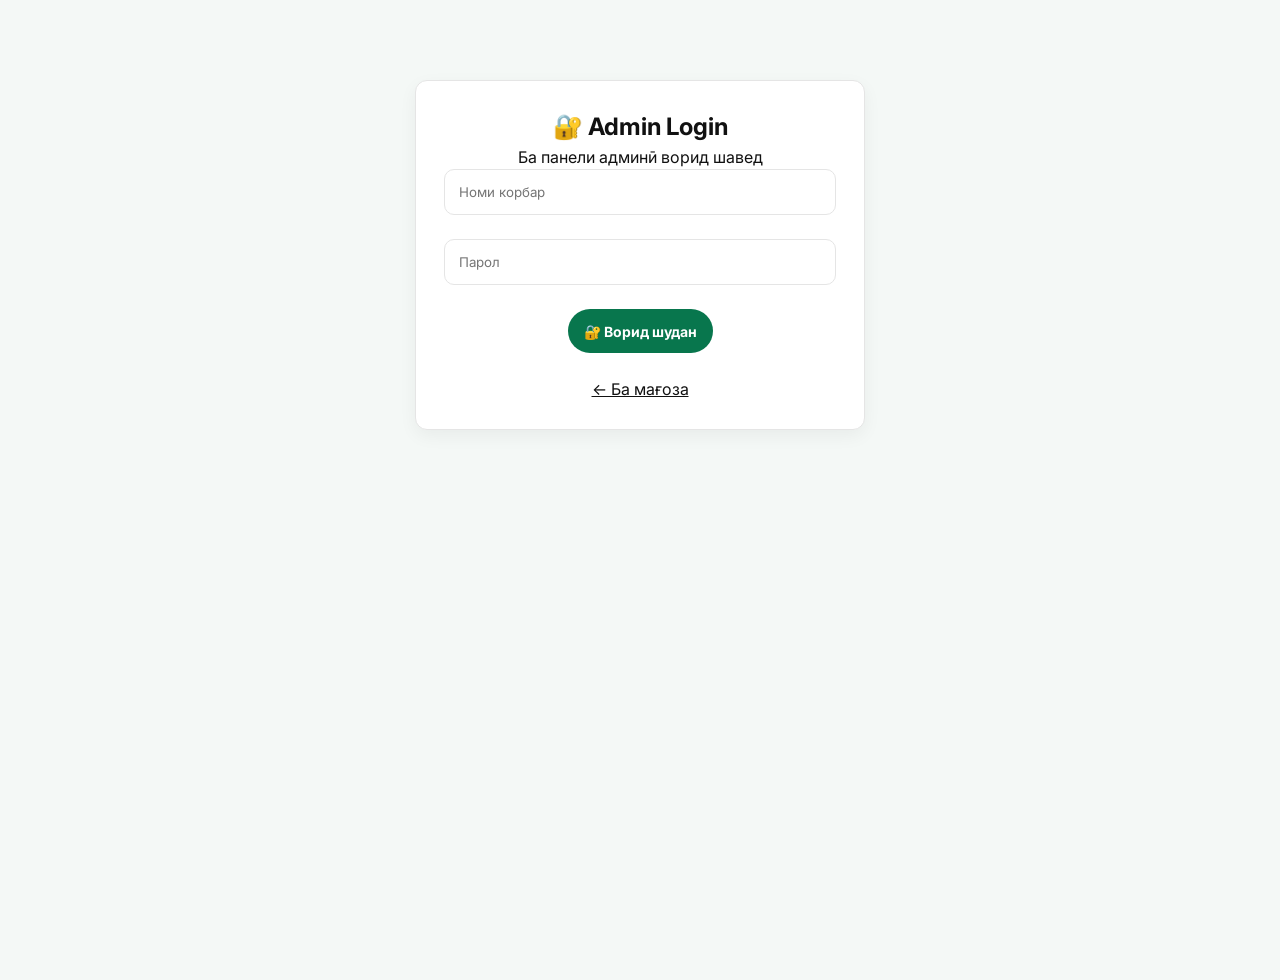
<file: admin-login.html>
<!DOCTYPE html>
<html lang="tg">

<head>

    <meta charset="UTF-8">

    <meta name="viewport"
          content="width=device-width, initial-scale=1.0">

    <title>Admin Login</title>

    <link rel="stylesheet" href="style.css">
    <script src="authGuard.js"></script>

</head>


<body>


<section class="cart"
         style="
         max-width:450px;
         margin:80px auto;
         text-align:center;
         ">

    <h1>
        🔐 Admin Login
    </h1>


    <p>
        Ба панели админӣ ворид шавед
    </p>


    <input
        id="adminUsername"
        type="text"
        placeholder="Номи корбар"
    >


    <br><br>


    <input
        id="adminPassword"
        type="password"
        placeholder="Парол"
    >


    <br><br>


    <button id="loginButton">

        🔐 Ворид шудан

    </button>


    <br><br>


    <a href="index.html">

        ← Ба мағоза

    </a>

</section>



<script src="i18n.js"></script>
<script src="admin-login.js"></script>

</body>

</html>
</file>
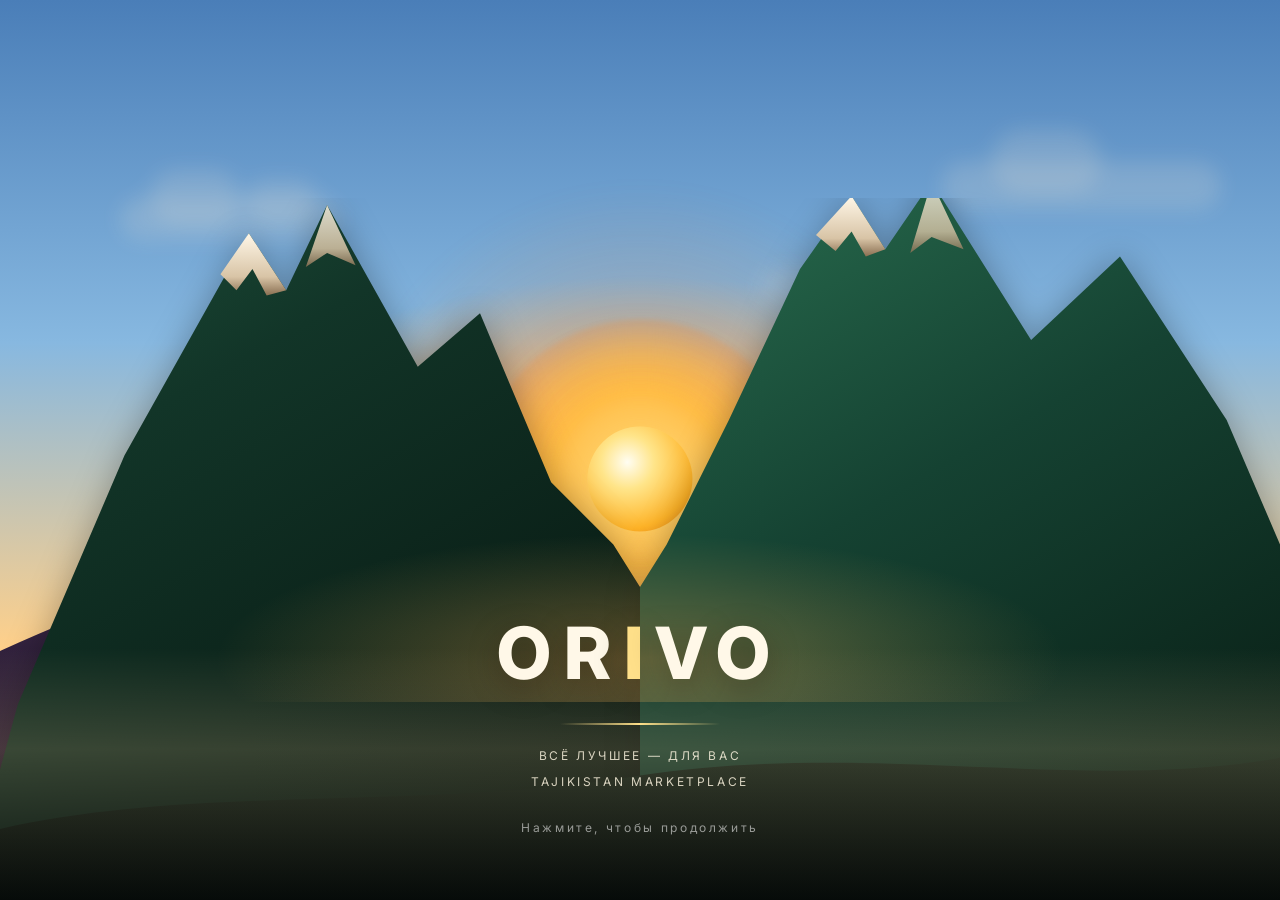
<file: splash-preview.html>
<!DOCTYPE html>
<html lang="ru">
<head>
    <meta charset="UTF-8">
    <meta name="viewport" content="width=device-width, initial-scale=1.0">
    <title>ORIVO sunrise</title>
    <link rel="stylesheet" href="./style.css">
</head>
<body>
<div id="orivoSplash" class="orivo-splash" aria-hidden="true">
    <div class="orivo-sky">
        <div class="orivo-sky-night"></div>
        <div class="orivo-sky-dawn"></div>
        <div class="orivo-sky-gold"></div>
    </div>
    <div class="orivo-stars" id="orivoStars"></div>
    <div class="orivo-sun-wrap">
        <div class="orivo-sun-bloom"></div>
        <div class="orivo-sun-corona"></div>
        <div class="orivo-sun-core"></div>
    </div>
    <div class="orivo-clouds" aria-hidden="true">
        <span class="orivo-cloud orivo-cloud-a"></span>
        <span class="orivo-cloud orivo-cloud-b"></span>
        <span class="orivo-cloud orivo-cloud-c"></span>
    </div>
    <svg class="orivo-range" viewBox="0 0 1440 900" preserveAspectRatio="xMidYMax slice" aria-hidden="true">
        <defs>
            <linearGradient id="orivoFarRidge" x1="0" y1="0" x2="0" y2="1">
                <stop offset="0%" stop-color="#3d2a4a" />
                <stop offset="55%" stop-color="#24182e" />
                <stop offset="100%" stop-color="#140f1c" />
            </linearGradient>
            <linearGradient id="orivoLeftPeak" x1="0.15" y1="0" x2="0.7" y2="1">
                <stop offset="0%" stop-color="#1c4d38" />
                <stop offset="28%" stop-color="#123528" />
                <stop offset="100%" stop-color="#06140e" />
            </linearGradient>
            <linearGradient id="orivoRightPeak" x1="0.3" y1="0" x2="0.85" y2="1">
                <stop offset="0%" stop-color="#246348" />
                <stop offset="36%" stop-color="#154232" />
                <stop offset="100%" stop-color="#071810" />
            </linearGradient>
            <linearGradient id="orivoSnow" x1="0" y1="0" x2="0" y2="1">
                <stop offset="0%" stop-color="#fff7e8" />
                <stop offset="70%" stop-color="#d8c4a6" />
                <stop offset="100%" stop-color="#8a6f52" />
            </linearGradient>
            <linearGradient id="orivoValley" x1="0" y1="0" x2="0" y2="1">
                <stop offset="0%" stop-color="#0a1c14" />
                <stop offset="100%" stop-color="#040a08" />
            </linearGradient>
        </defs>
        <path class="orivo-ridge-far" fill="url(#orivoFarRidge)" d="M0 620 C 180 540, 280 500, 420 560 C 520 610, 620 500, 720 548 C 840 610, 960 470, 1080 540 C 1200 600, 1320 520, 1440 580 L 1440 900 L 0 900 Z" />
        <path class="orivo-mountain orivo-mountain-left" fill="url(#orivoLeftPeak)" d="M-40 900 L 20 680 L 140 400 L 280 150 L 322 214 L 368 118 L 470 300 L 540 240 L 620 430 L 690 500 L 720 548 L 720 900 Z" />
        <path class="orivo-snow orivo-snow-left" fill="url(#orivoSnow)" d="M280 150 L 322 214 L 300 220 L 284 190 L 266 214 L 248 196 Z" />
        <path class="orivo-snow orivo-snow-left-b" fill="url(#orivoSnow)" opacity="0.85" d="M368 118 L 400 186 L 368 172 L 344 188 Z" />
        <path class="orivo-mountain orivo-mountain-right" fill="url(#orivoRightPeak)" d="M720 900 L 720 548 L 750 500 L 820 360 L 900 190 L 958 108 L 996 168 L 1048 92 L 1160 270 L 1260 176 L 1380 360 L 1500 640 L 1500 900 Z" />
        <path class="orivo-snow orivo-snow-right" fill="url(#orivoSnow)" d="M958 108 L 996 168 L 974 176 L 958 148 L 940 170 L 918 152 Z" />
        <path class="orivo-snow orivo-snow-right-b" fill="url(#orivoSnow)" opacity="0.8" d="M1048 92 L 1084 168 L 1048 154 L 1024 172 Z" />
        <path class="orivo-valley" fill="url(#orivoValley)" d="M0 820 C 220 770, 480 800, 720 760 C 980 720, 1220 780, 1440 740 L 1440 900 L 0 900 Z" />
    </svg>
    <div class="orivo-mist"></div>
    <div class="orivo-haze"></div>
    <div class="orivo-birds" aria-hidden="true">
        <svg class="orivo-bird orivo-bird-a" viewBox="0 0 36 16"><path class="wing-l" d="M18 9 C 12 2, 5 1, 1 8" /><path class="wing-r" d="M18 9 C 24 2, 31 1, 35 8" /></svg>
        <svg class="orivo-bird orivo-bird-b" viewBox="0 0 36 16"><path class="wing-l" d="M18 9 C 12 2, 5 1, 1 8" /><path class="wing-r" d="M18 9 C 24 2, 31 1, 35 8" /></svg>
        <svg class="orivo-bird orivo-bird-c" viewBox="0 0 36 16"><path class="wing-l" d="M18 9 C 12 2, 5 1, 1 8" /><path class="wing-r" d="M18 9 C 24 2, 31 1, 35 8" /></svg>
        <svg class="orivo-bird orivo-bird-d" viewBox="0 0 36 16"><path class="wing-l" d="M18 9 C 12 2, 5 1, 1 8" /><path class="wing-r" d="M18 9 C 24 2, 31 1, 35 8" /></svg>
        <svg class="orivo-bird orivo-bird-e" viewBox="0 0 36 16"><path class="wing-l" d="M18 9 C 12 2, 5 1, 1 8" /><path class="wing-r" d="M18 9 C 24 2, 31 1, 35 8" /></svg>
        <svg class="orivo-bird orivo-bird-f" viewBox="0 0 36 16"><path class="wing-l" d="M18 9 C 12 2, 5 1, 1 8" /><path class="wing-r" d="M18 9 C 24 2, 31 1, 35 8" /></svg>
    </div>
    <div class="orivo-splash-inner">
        <div class="orivo-splash-name">OR<span>I</span>VO</div>
        <div class="orivo-splash-line"></div>
        <div class="orivo-splash-tag">ВСЁ ЛУЧШЕЕ — ДЛЯ ВАС</div>
        <div class="orivo-splash-text">TAJIKISTAN MARKETPLACE</div>
        <div class="orivo-splash-skip">Нажмите, чтобы продолжить</div>
    </div>
</div>
<script src="./splash.js"></script>
</body>
</html>
</file>
<file: style.css>
@import url("https://fonts.googleapis.com/css2?family=Inter:wght@400;500;600;700;800&display=swap");

:root {
    --primary: #08764d;
    --primary-hover: #065c3c;
    --primary-light: #e8f5ee;
    --bg: #f4f8f6;
    --white: #ffffff;
    --text: #111111;
    --muted: #555555;
    --placeholder: #888888;
    --border: #e5e5e5;
    --success: #16a34a;
    --error: #dc2626;
    --sale: #ff3b30;
    --rating: #08764d;
    --shadow: 0 6px 18px rgba(17, 17, 17, 0.05);
    --shadow-hover: 0 10px 24px rgba(17, 17, 17, 0.08);
    --radius: 12px;
    --radius-sm: 10px;
    --header-h: 72px;
}

* {
    box-sizing: border-box;
    margin: 0;
    padding: 0;
}

html {
    scroll-behavior: smooth;
}

body {
    font-family: Inter, system-ui, -apple-system, "Segoe UI", sans-serif;
    background: #f4f8f6;
    color: var(--text);
    min-height: 100vh;
    line-height: 1.5;
    -webkit-font-smoothing: antialiased;
}

button,
input,
select,
textarea {
    font-family: inherit;
}

button {
    cursor: pointer;
}

img {
    max-width: 100%;
}

a {
    color: inherit;
}

/* Header */

header {
    width: 100%;
    min-height: var(--header-h);
    padding: 12px 5%;
    display: flex;
    align-items: center;
    gap: 18px;
    background: rgba(255, 255, 255, 0.92);
    backdrop-filter: blur(16px);
    border-bottom: 1px solid rgba(229, 229, 229, 0.9);
    position: sticky;
    top: 0;
    z-index: 1000;
}

.brand {
    display: flex;
    align-items: center;
    gap: 10px;
    min-width: 168px;
    text-decoration: none;
    color: inherit;
    flex-shrink: 0;
}

.brand-logo,
.footer-brand img {
    width: 40px;
    height: 40px;
    object-fit: contain;
    border-radius: 10px;
    flex-shrink: 0;
}

.brand-name,
.logo {
    font-size: 20px;
    font-weight: 800;
    letter-spacing: 0.08em;
    color: var(--primary);
}

.brand-subtitle {
    margin-top: 2px;
    font-size: 9px;
    font-weight: 600;
    letter-spacing: 0.12em;
    color: var(--muted);
}

.logo {
    font-weight: 800;
}

.search-box {
    flex: 1;
    max-width: 720px;
    margin: 0 auto;
    position: relative;
    display: flex;
    align-items: center;
    gap: 8px;
}

.search-box::before {
    content: "";
    position: absolute;
    left: 16px;
    top: 50%;
    width: 16px;
    height: 16px;
    transform: translateY(-50%);
    background: url("data:image/svg+xml,%3Csvg xmlns='http://www.w3.org/2000/svg' fill='none' stroke='%23777777' stroke-width='2' viewBox='0 0 24 24'%3E%3Ccircle cx='11' cy='11' r='7'/%3E%3Cpath d='M20 20l-3-3'/%3E%3C/svg%3E") center / contain no-repeat;
    pointer-events: none;
}

.search-box input,
#searchInput,
#wishlistSearch,
#orderSearch {
    width: 100%;
    height: 46px;
    padding: 0 16px 0 42px;
    border: 1px solid var(--border);
    border-radius: 999px;
    outline: none;
    background: var(--white);
    color: var(--text);
    font-size: 14px;
    transition: border-color 0.2s ease, box-shadow 0.2s ease;
    flex: 1;
}

.search-box input:focus,
#searchInput:focus,
#wishlistSearch:focus,
#orderSearch:focus {
    border-color: var(--primary);
    box-shadow: 0 0 0 4px rgba(8, 118, 77, 0.16);
}

.search-box input::placeholder,
#searchInput::placeholder,
#wishlistSearch::placeholder,
#orderSearch::placeholder {
    color: #777777;
}

.search-submit {
    height: 46px;
    padding: 0 18px;
    border: none;
    border-radius: 999px;
    background: var(--primary);
    color: #ffffff;
    font-size: 13px;
    font-weight: 700;
    flex-shrink: 0;
    transition: background 0.2s ease, transform 0.2s ease;
}

.search-submit:hover {
    background: var(--primary-hover);
}

.header-cats,
.nav-toggle {
    height: 42px;
    padding: 0 16px;
    border: 1px solid var(--border);
    border-radius: 999px;
    background: var(--white);
    color: var(--text);
    font-size: 14px;
    font-weight: 600;
    white-space: nowrap;
    text-decoration: none;
    display: inline-flex;
    align-items: center;
    transition: background 0.2s ease, border-color 0.2s ease;
}

.header-cats:hover,
.nav-toggle:hover {
    background: var(--primary-light);
    border-color: #08764d;
}

.nav-toggle {
    display: none;
    width: 42px;
    padding: 0;
    font-size: 18px;
}

.menu {
    display: flex;
    align-items: center;
    justify-content: flex-end;
    gap: 6px;
    min-width: 0;
}

.header-link {
    min-height: 42px;
    min-width: 42px;
    padding: 0 10px;
    display: inline-flex;
    align-items: center;
    justify-content: center;
    gap: 4px;
    border: 0;
    background: transparent;
    border-radius: var(--radius-sm);
    color: var(--text);
    text-decoration: none;
    font-size: 13px;
    font-weight: 500;
    transition: background 0.2s ease, color 0.2s ease;
}

.header-link:hover {
    background: var(--primary-light);
    color: var(--primary);
}

.header-link span {
    font-weight: 700;
    color: var(--primary);
}

.theme-button,
.settings-button {
    width: 42px;
    height: 42px;
    border: 1px solid var(--border);
    border-radius: 50%;
    background: var(--white);
    color: var(--text);
    font-size: 16px;
    display: inline-flex;
    align-items: center;
    justify-content: center;
    text-decoration: none;
    transition: background 0.2s ease, border-color 0.2s ease;
}

.theme-button:hover,
.settings-button:hover {
    background: var(--primary-light);
    border-color: #08764d;
}

/* Buttons */

.start-button,
.add-cart-button,
.checkout-button,
.auth-submit,
#addCart,
#buyNow,
#commentButton,
#loginButton,
#registerButton,
button[id="loginButton"],
.checkout-submit,
.primary-btn {
    border: none;
    border-radius: 999px;
    background: var(--primary);
    color: var(--white);
    font-size: 14px;
    font-weight: 700;
    min-height: 44px;
    padding: 0 16px;
    transition: background 0.2s ease, transform 0.2s ease;
}

.start-button:hover,
.add-cart-button:hover,
.checkout-button:hover,
.auth-submit:hover,
#addCart:hover,
#buyNow:hover,
#commentButton:hover {
    background: var(--primary-hover);
}

.remove-cart,
.danger-btn {
    background: var(--white);
    color: var(--error);
    border: 1px solid #fecaca;
    border-radius: var(--radius-sm);
}

/* Hero */

.welcome {
    min-height: 460px;
    margin: 20px 5% 0;
    border-radius: 28px;
    background:
        radial-gradient(circle at 88% 18%, rgba(8, 118, 77, 0.16), transparent 28%),
        linear-gradient(135deg, #f3faf6 0%, #ffffff 52%, #e8f5ee 100%);
    color: var(--text);
    display: grid;
    grid-template-columns: 1.05fr 0.95fr;
    align-items: start;
    overflow: hidden;
    position: relative;
    border: 1px solid #dceee4;
    padding: 52px 60px 36px;
    gap: 20px;
    box-shadow: 0 20px 50px rgba(8, 118, 77, 0.08);
}

.welcome-content {
    grid-column: 1;
    grid-row: 1;
    position: relative;
    z-index: 2;
    max-width: 640px;
}

.welcome-sky,
.welcome-sun,
.welcome-peaks,
.welcome-bird {
    display: none;
}

.welcome-badge {
    display: inline-block;
    padding: 6px 12px;
    margin-bottom: 14px;
    border: 1px solid #08764d;
    border-radius: 999px;
    background: var(--white);
    color: var(--primary);
    font-size: 12px;
    font-weight: 600;
}

.welcome h1 {
    font-size: clamp(32px, 4.5vw, 48px);
    line-height: 1.15;
    font-weight: 800;
    margin-bottom: 12px;
}

.welcome h1 span {
    color: var(--primary);
}

.welcome p {
    color: var(--muted);
    font-size: 16px;
    max-width: 480px;
}

.welcome-small {
    margin-top: 8px;
    font-size: 13px !important;
    font-weight: 600;
    letter-spacing: 0.08em;
    text-transform: uppercase;
}

.start-button {
    margin-top: 22px;
}

.hero-visual {
    grid-column: 2;
    grid-row: 1;
    display: flex;
    align-items: center;
    justify-content: center;
    position: relative;
    min-height: 280px;
}

.hero-shot {
    width: 168px;
    height: 214px;
    padding: 0;
    border: 1px solid #d7e8de;
    border-radius: 18px;
    background: #ffffff;
    overflow: hidden;
    box-shadow: 0 14px 30px rgba(17, 17, 17, 0.1);
    cursor: pointer;
}

.hero-shot img {
    width: 100%;
    height: 100%;
    object-fit: cover;
}

.hero-shot:nth-child(1) {
    transform: rotate(-9deg) translateX(22px);
    z-index: 1;
}

.hero-shot:nth-child(2) {
    transform: translateY(-16px);
    z-index: 3;
}

.hero-shot:nth-child(3) {
    transform: rotate(9deg) translateX(-22px);
    z-index: 2;
}

.hero-shot:hover {
    transform: translateY(-22px) scale(1.03);
    z-index: 4;
}

.hero-stats {
    display: grid;
    grid-template-columns: repeat(3, minmax(0, 1fr));
    gap: 12px;
    grid-column: 1;
    grid-row: 2;
    margin-top: 8px;
    align-self: end;
}

.hero-stats > div {
    background: rgba(255, 255, 255, 0.8);
    border: 1px solid #dceee4;
    border-radius: 16px;
    padding: 14px 16px;
}

.hero-stats strong {
    display: block;
    font-size: 22px;
    font-weight: 800;
}

.hero-stats span {
    color: var(--muted);
    font-size: 13px;
}

/* Services */

.services {
    grid-column: 2;
    grid-row: 2;
    width: auto;
    max-width: none;
    margin: 0;
    display: grid;
    grid-template-columns: 1fr 1fr;
    gap: 10px;
    align-self: end;
}

.service-card {
    min-height: 74px;
    padding: 12px 14px;
    display: flex;
    align-items: center;
    gap: 14px;
    background: var(--white);
    border: 1px solid var(--border);
    border-radius: var(--radius);
    transition: transform 0.2s ease, box-shadow 0.2s ease;
}

.service-card:hover {
    transform: translateY(-3px);
    box-shadow: var(--shadow);
}

.service-icon {
    width: 44px;
    height: 44px;
    flex-shrink: 0;
    display: flex;
    align-items: center;
    justify-content: center;
    border-radius: var(--radius-sm);
    background: var(--primary-light);
    font-size: 20px;
}

.service-card h3 {
    font-size: 14px;
    font-weight: 700;
    margin-bottom: 4px;
}

.service-card p {
    color: var(--muted);
    font-size: 13px;
}

/* Categories */

.categories,
.products-section,
.page-wrap {
    width: 92%;
    max-width: 1280px;
    margin: 36px auto;
}

.categories h2,
.section-title h2,
.cart-header h2,
.page-title {
    font-size: 24px;
    font-weight: 800;
    margin-bottom: 6px;
}

.section-description,
.section-title p,
.cart-header p {
    color: var(--muted);
    font-size: 14px;
    margin-bottom: 18px;
}

.section-title {
    display: flex;
    align-items: flex-end;
    justify-content: space-between;
    gap: 16px;
    margin-bottom: 18px;
}

.category-buttons {
    display: grid;
    grid-template-columns: repeat(9, minmax(0, 1fr));
    gap: 12px;
}

.category {
    min-height: 96px;
    padding: 14px 10px;
    border: 1px solid #e5eee9;
    border-radius: 18px;
    background: var(--white);
    color: var(--text);
    font-size: 13px;
    font-weight: 600;
    box-shadow: 0 6px 16px rgba(17, 17, 17, 0.04);
    transition: background 0.2s ease, border-color 0.2s ease, transform 0.2s ease, box-shadow 0.2s ease;
}

.category:hover,
.category.active {
    background: var(--primary-light);
    border-color: #08764d;
    color: var(--primary);
    transform: translateY(-2px);
}

/* Shop listing */

.shop-layout {
    display: grid;
    grid-template-columns: 240px 1fr;
    gap: 24px;
    align-items: start;
}

.filters {
    background: var(--white);
    border: 1px solid var(--border);
    border-radius: var(--radius);
    padding: 18px;
    position: sticky;
    top: 92px;
}

.filters h3 {
    font-size: 15px;
    font-weight: 700;
    margin-bottom: 14px;
}

.filter-group {
    margin-bottom: 18px;
}

.filter-group p,
.filter-group label {
    display: block;
    font-size: 13px;
    color: var(--muted);
    margin-bottom: 8px;
}

.filter-group select,
.filter-group input[type="number"] {
    width: 100%;
    height: 40px;
    border: 1px solid var(--border);
    border-radius: var(--radius-sm);
    padding: 0 10px;
    background: var(--white);
    color: var(--text);
}

.filters .category-buttons {
    display: flex;
    flex-direction: column;
    gap: 8px;
}

.filters .category {
    min-height: 42px;
    text-align: left;
    padding: 8px 12px;
    transform: none;
}

.listing-toolbar {
    display: flex;
    align-items: center;
    justify-content: space-between;
    gap: 12px;
    margin-bottom: 16px;
}

.listing-toolbar select {
    height: 42px;
    border: 1px solid var(--border);
    border-radius: var(--radius-sm);
    padding: 0 12px;
    background: var(--white);
    color: var(--text);
    font-weight: 600;
}

.filter-toggle {
    display: none;
    height: 42px;
    padding: 0 14px;
    border: 1px solid var(--border);
    border-radius: var(--radius-sm);
    background: var(--white);
    font-weight: 600;
}

.filter-backdrop {
    display: none;
}

/* Products */

.products {
    display: grid;
    grid-template-columns: repeat(4, 1fr);
    gap: 16px;
}

@media (min-width: 1400px) {
    .products {
        grid-template-columns: repeat(5, 1fr);
    }
}

.product-card,
.card {
    overflow: hidden;
    background: var(--white);
    border: 1px solid #e5eee9;
    border-radius: 18px;
    min-width: 0;
    position: relative;
    box-shadow: 0 8px 22px rgba(17, 17, 17, 0.04);
    transition: transform 0.22s ease, box-shadow 0.22s ease;
    cursor: pointer;
}

.product-card:hover {
    transform: translateY(-6px);
    box-shadow: 0 16px 32px rgba(17, 17, 17, 0.08);
}

.product-image {
    height: 220px;
    position: relative;
    display: flex;
    align-items: center;
    justify-content: center;
    background: #f6faf8;
}

.product-image img {
    width: 100%;
    height: 100%;
    object-fit: cover;
}

.product-label {
    position: absolute;
    top: 12px;
    left: 12px;
    z-index: 5;
    padding: 5px 9px;
    border-radius: 8px;
    background: var(--primary);
    color: var(--white);
    font-size: 11px;
    font-weight: 700;
}

.product-label:is(:lang(tg)),
.product-image .product-label {
    max-width: 70%;
}

.product-label.sale {
    background: var(--sale);
}

.product-content {
    padding: 14px 16px 16px;
}

.product-category {
    color: var(--muted);
    font-size: 11px;
    font-weight: 600;
    text-transform: uppercase;
    letter-spacing: 0.04em;
}

.product-content h2 {
    font-size: 15px;
    font-weight: 600;
    line-height: 1.35;
    margin: 8px 0;
}

.rating {
    margin-bottom: 8px;
    font-size: 12px;
    color: var(--rating);
}

.rating span {
    margin-left: 6px;
    color: var(--text);
    font-weight: 600;
}

.review-count {
    color: var(--muted);
    font-size: 12px;
}

.price,
.price-row {
    color: var(--text);
    font-size: 18px;
    font-weight: 800;
    margin-bottom: 12px;
}

.old-price {
    margin-left: 8px;
    color: #888888;
    font-size: 13px;
    font-weight: 500;
    text-decoration: line-through;
}

.product-buttons {
    display: block;
}

.add-cart-button {
    width: 100%;
    font-size: 13px;
}

.wishlist-button {
    position: absolute;
    right: 10px;
    top: 174px;
    z-index: 6;
    width: 36px;
    height: 36px;
    min-height: 36px;
    border: none;
    border-radius: 50%;
    background: rgba(255, 255, 255, 0.94);
    box-shadow: 0 6px 16px rgba(17, 17, 17, 0.14);
    font-size: 15px;
    display: inline-flex;
    align-items: center;
    justify-content: center;
    transition: transform 0.2s ease, background 0.2s ease, color 0.2s ease;
}

.wishlist-button:hover {
    transform: scale(1.08);
    background: #ffffff;
    color: var(--sale);
}

.wishlist-button.active {
    background: var(--sale);
    color: #ffffff;
    box-shadow: 0 8px 18px rgba(255, 59, 48, 0.28);
}

/* Cart */

.cart-section,
.cart {
    width: 92%;
    max-width: 900px;
    margin: 48px auto;
    padding: 28px;
    background: var(--white);
    border: 1px solid var(--border);
    border-radius: var(--radius);
    box-shadow: var(--shadow);
}

#cartItems {
    min-height: 80px;
    display: flex;
    flex-direction: column;
    gap: 12px;
}

.empty-cart {
    padding: 28px;
    text-align: center;
    color: var(--muted);
}

.empty-cart h3 {
    margin: 10px 0;
    color: var(--text);
}

.cart-item {
    display: grid;
    grid-template-columns: 1fr auto auto;
    gap: 16px;
    align-items: center;
    padding: 12px;
    border: 1px solid var(--border);
    border-radius: var(--radius-sm);
}

.cart-product {
    display: flex;
    align-items: center;
    gap: 12px;
}

.cart-product img,
.cart-thumb {
    width: 72px;
    height: 72px;
    object-fit: contain;
    border-radius: var(--radius-sm);
    background: var(--bg);
    border: 1px solid var(--border);
}

.cart-product h3 {
    font-size: 15px;
    font-weight: 600;
}

.cart-product p {
    color: var(--muted);
    font-size: 13px;
}

.cart-controls {
    display: flex;
    align-items: center;
    gap: 8px;
}

.quantity-minus,
.quantity-plus {
    width: 32px;
    height: 32px;
    border: 1px solid var(--border);
    border-radius: 8px;
    background: var(--white);
    font-weight: 700;
}

.quantity-minus:hover,
.quantity-plus:hover {
    border-color: var(--primary);
    color: var(--primary);
    background: var(--primary-light);
}

.cart-item-total {
    font-size: 16px;
    font-weight: 800;
    color: var(--text);
}

.cart-section hr {
    border: none;
    border-top: 1px solid var(--border);
    margin: 20px 0;
}

.cart-total {
    display: flex;
    align-items: center;
    justify-content: space-between;
    margin-bottom: 16px;
}

.cart-total strong {
    color: var(--text);
    font-size: 24px;
    font-weight: 800;
}

.checkout-button {
    width: 100%;
}

/* Footer */

footer {
    margin-top: 64px;
    padding: 48px 5% 28px;
    background: #111111;
    color: #cfcfcf;
}

.footer-grid {
    width: min(1280px, 100%);
    margin: 0 auto 28px;
    display: grid;
    grid-template-columns: 1.4fr 1fr 1fr;
    gap: 28px;
    text-align: left;
}

.footer-grid h4 {
    color: #ffffff;
    margin-bottom: 12px;
}

.footer-grid a {
    display: block;
    color: #cfcfcf;
    text-decoration: none;
    margin: 6px 0;
    font-size: 14px;
}

.footer-grid a:hover {
    color: #08764d;
}

.footer-brand {
    display: flex;
    align-items: center;
    justify-content: flex-start;
    gap: 12px;
    margin-bottom: 0;
    text-align: left;
}

.footer-brand h3 {
    font-size: 18px;
    letter-spacing: 0.12em;
    color: var(--white);
}

.footer-brand p {
    color: #aaaaaa;
    font-size: 12px;
}

footer > p {
    width: min(1280px, 100%);
    margin: 0 auto;
    padding-top: 16px;
    border-top: 1px solid #2a2a2a;
    color: #888888;
    font-size: 12px;
}

/* Auth */

.auth-page {
    background: var(--bg);
}

.auth-page header {
    justify-content: space-between;
}

.auth-stage {
    position: relative;
    min-height: calc(100vh - var(--header-h));
    display: flex;
    align-items: center;
    justify-content: center;
    padding: 32px 16px 48px;
}

.auth-backdrop {
    position: absolute;
    inset: 16px;
    border-radius: 16px;
    background: var(--primary-light);
    border: 1px solid #b7ddc8;
}

.auth-backdrop .welcome-sky {
    display: none;
}

.auth-card {
    position: relative;
    z-index: 2;
    width: 100%;
    max-width: 440px;
    padding: 32px 28px;
    background: var(--white);
    border: 1px solid var(--border);
    border-radius: var(--radius);
    box-shadow: var(--shadow);
}

.auth-kicker {
    margin-bottom: 8px;
    font-size: 12px;
    font-weight: 700;
    letter-spacing: 0.08em;
    text-transform: uppercase;
    color: var(--primary);
}

.auth-card h1 {
    font-size: 28px;
    font-weight: 800;
}

.auth-lead,
.auth-switch {
    color: var(--muted);
    font-size: 14px;
}

.auth-lead {
    margin: 8px 0 24px;
}

.auth-form {
    display: flex;
    flex-direction: column;
    gap: 14px;
}

.auth-field {
    display: flex;
    flex-direction: column;
    gap: 6px;
    text-align: left;
}

.auth-field span {
    font-size: 13px;
    font-weight: 600;
}

.auth-field input,
.cart input,
.cart textarea,
#commentName,
#commentText,
#adminUsername,
#adminPassword {
    width: 100%;
    height: 46px;
    padding: 0 14px;
    border: 1px solid var(--border);
    border-radius: var(--radius-sm);
    background: var(--white);
    color: var(--text);
    outline: none;
}

.cart textarea,
#commentText {
    height: auto;
    padding: 12px 14px;
}

.auth-field input:focus,
.cart input:focus,
.cart textarea:focus {
    border-color: var(--primary);
    box-shadow: 0 0 0 4px rgba(8, 118, 77, 0.16);
}

.auth-submit {
    margin-top: 6px;
    width: 100%;
}

.auth-switch {
    margin-top: 20px;
    text-align: center;
}

.auth-switch a {
    margin-left: 4px;
    color: var(--primary);
    font-weight: 700;
    text-decoration: none;
}

/* Product detail */

.pdp {
    width: 92%;
    max-width: 1100px;
    margin: 32px auto 56px;
    display: grid;
    grid-template-columns: 1.1fr 0.9fr;
    gap: 28px;
}

.pdp-gallery {
    background: var(--white);
    border: 1px solid var(--border);
    border-radius: var(--radius);
    padding: 24px;
    display: flex;
    align-items: center;
    justify-content: center;
    min-height: 420px;
}

.pdp-gallery img,
#productImage {
    width: min(100%, 420px);
    max-height: 420px;
    object-fit: contain;
    border-radius: var(--radius-sm);
}

.pdp-info h1,
#productName {
    font-size: 28px;
    font-weight: 800;
    margin-bottom: 10px;
}

.pdp-price,
.pdp-info h2 {
    font-size: 28px;
    font-weight: 800;
    margin: 12px 0;
}

.pdp-actions {
    display: flex;
    gap: 10px;
    margin: 18px 0;
}

.pdp-actions button,
#addCart,
#buyNow {
    flex: 1;
}

#buyNow {
    background: var(--primary-hover);
}

#buyNow:hover {
    background: #054530;
}

.pdp-meta {
    display: grid;
    gap: 10px;
    margin-top: 18px;
}

.pdp-meta div {
    padding: 12px 14px;
    border: 1px solid var(--border);
    border-radius: var(--radius-sm);
    background: var(--bg);
    font-size: 14px;
}

.qty-box {
    display: inline-flex;
    align-items: center;
    gap: 8px;
    margin: 12px 0;
}

.qty-box button {
    width: 40px;
    height: 40px;
    border: 1px solid var(--border);
    border-radius: 8px;
    background: var(--white);
    font-weight: 700;
}

.qty-box input {
    width: 64px;
    height: 40px;
    text-align: center;
    border: 1px solid var(--border);
    border-radius: var(--radius-sm);
}

.reviews-grid {
    width: 92%;
    max-width: 1100px;
    margin: 0 auto 48px;
    display: grid;
    gap: 16px;
}

.breadcrumb {
    width: 92%;
    max-width: 1100px;
    margin: 20px auto 0;
    color: var(--muted);
    font-size: 13px;
}

.breadcrumb a {
    color: var(--primary);
    text-decoration: none;
}

/* Settings / checkout / wishlist / orders overrides */

.settings-page,
.checkout-page,
.wishlist-page,
.orders-page {
    width: 92%;
    max-width: 1100px;
    margin: 32px auto 64px;
}

.settings-hero h1,
.checkout-hero h1,
.wishlist-hero h1,
.orders-hero h1 {
    font-size: 32px;
    font-weight: 800;
}

.settings-hero p,
.checkout-hero p,
.wishlist-hero p,
.orders-hero p {
    color: var(--muted);
}

.checkout-hero,
.wishlist-hero,
.orders-hero {
    background: var(--white) !important;
    color: var(--text) !important;
    border: 1px solid var(--border);
    border-radius: var(--radius) !important;
    padding: 28px !important;
    text-align: left !important;
    margin-bottom: 24px !important;
    box-shadow: none !important;
}

.checkout-hero h1,
.wishlist-hero h1,
.orders-hero h1,
.checkout-hero p,
.wishlist-hero p,
.orders-hero p {
    color: inherit !important;
    -webkit-text-fill-color: inherit !important;
    background: none !important;
}

.checkout-box,
.settings-card,
.orders-card {
    background: var(--white);
    border: 1px solid var(--border);
    border-radius: var(--radius);
    padding: 22px;
    box-shadow: none;
}

.checkout-box h2,
.settings-card h2 {
    color: var(--text);
    font-weight: 700;
}

.checkout-item,
.checkout-quantity button {
    border-color: var(--border) !important;
    background: var(--bg) !important;
    color: var(--text) !important;
    border-radius: var(--radius-sm) !important;
}

.settings-hero {
    margin-bottom: 22px;
}

.settings-card {
    margin-bottom: 16px;
}

.settings-card h2 {
    display: flex;
    align-items: center;
    gap: 10px;
    margin-bottom: 6px;
    font-size: 18px;
}

.settings-hint {
    color: var(--muted);
    font-size: 14px;
    margin-bottom: 16px;
}

.settings-options {
    display: grid;
    grid-template-columns: repeat(3, minmax(0, 1fr));
    gap: 12px;
}

.settings-options.theme-options {
    grid-template-columns: repeat(2, minmax(0, 1fr));
}

.settings-option {
    display: flex;
    align-items: center;
    gap: 14px;
    width: 100%;
    min-height: 88px;
    padding: 16px 18px;
    text-align: left;
    border: 1px solid var(--border);
    background: var(--white);
    color: var(--text);
    border-radius: 16px;
    box-shadow: 0 8px 18px rgba(17, 17, 17, 0.04);
    transition: transform 0.2s ease, border-color 0.2s ease, box-shadow 0.2s ease, background 0.2s ease;
}

.settings-option:hover {
    transform: translateY(-2px);
    border-color: var(--primary);
    box-shadow: 0 12px 24px rgba(8, 118, 77, 0.1);
}

.settings-option.active {
    border-color: var(--primary);
    background: var(--primary-light);
    box-shadow: 0 0 0 4px rgba(8, 118, 77, 0.12);
}

.settings-flag {
    width: 48px;
    height: 48px;
    border-radius: 14px;
    background: #f4f8f6;
    color: var(--primary);
    display: inline-flex;
    align-items: center;
    justify-content: center;
    font-size: 13px;
    font-weight: 800;
    letter-spacing: 0.04em;
    flex-shrink: 0;
}

.settings-option.active .settings-flag {
    background: var(--primary);
    color: #ffffff;
}

.settings-copy {
    display: flex;
    flex-direction: column;
    gap: 2px;
    min-width: 0;
}

.settings-copy strong {
    font-size: 15px;
    font-weight: 800;
}

.settings-copy small {
    color: var(--muted);
    font-size: 12px;
}

.settings-option.active::after {
    content: "";
    margin-left: auto;
    width: 22px;
    height: 22px;
    flex-shrink: 0;
    border-radius: 50%;
    background: var(--primary) url("data:image/svg+xml,%3Csvg xmlns='http://www.w3.org/2000/svg' viewBox='0 0 16 16' fill='none' stroke='%23fff' stroke-width='2.2' stroke-linecap='round' stroke-linejoin='round'%3E%3Cpath d='M3.5 8.5l3 3 6-6'/%3E%3C/svg%3E") center / 12px no-repeat;
}

body.dark-mode .settings-flag {
    background: #12352a;
    color: #8fd4b5;
}

body.dark-mode .settings-option.active .settings-flag {
    background: var(--primary);
    color: #ffffff;
}

.settings-hero-icon,
.checkout-hero-icon,
.wishlist-hero-icon,
.orders-hero-icon {
    display: none;
}

.settings-back {
    display: inline-flex;
    align-items: center;
    gap: 6px;
    margin-top: 8px;
    padding: 10px 14px;
    border-radius: 999px;
    color: var(--primary);
    font-weight: 700;
    text-decoration: none;
    background: var(--primary-light);
}

.checkout-steps {
    display: flex;
    gap: 10px;
    margin-bottom: 20px;
    flex-wrap: wrap;
}

.checkout-step {
    flex: 1;
    min-width: 140px;
    padding: 10px 12px;
    border-radius: var(--radius-sm);
    border: 1px solid var(--border);
    background: var(--white);
    font-size: 13px;
    font-weight: 600;
    color: var(--muted);
}

.checkout-step.active {
    border-color: var(--primary);
    background: var(--primary-light);
    color: var(--primary);
}

.checkout-step.completed {
    border-color: var(--success);
    color: var(--success);
    background: #f0fdf4;
}

.checkout-item-info p,
.checkout-total,
.cart-total strong,
.order-total {
    color: var(--text) !important;
}

/* Dark mode */

body.dark-mode {
    --bg: #111111;
    --white: #1a1a1a;
    --text: #ffffff;
    --muted: #aaaaaa;
    --border: #333333;
    --primary-light: #0a2f22;
    --shadow: 0 8px 24px rgba(0, 0, 0, 0.28);
    background: #111111;
    color: var(--text);
}

body.dark-mode header,
body.dark-mode .product-card,
body.dark-mode .service-card,
body.dark-mode .category,
body.dark-mode .cart-section,
body.dark-mode .cart,
body.dark-mode .auth-card,
body.dark-mode .filters,
body.dark-mode .checkout-hero,
body.dark-mode .wishlist-hero,
body.dark-mode .orders-hero,
body.dark-mode .checkout-box,
body.dark-mode .settings-card {
    background: #1a1a1a;
}

body.dark-mode .welcome,
body.dark-mode .auth-backdrop,
body.dark-mode .product-image,
body.dark-mode .pdp-gallery {
    background: #222222;
}

body.dark-mode .brand-name,
body.dark-mode .logo {
    color: #08764d;
}

body.dark-mode .add-cart-button,
body.dark-mode .checkout-button,
body.dark-mode .start-button,
body.dark-mode .auth-submit {
    color: #ffffff;
}

body.dark-mode footer {
    background: #020617;
}

/* Admin leftovers */

.admin-layout,
.dashboard-page {
    width: 92%;
    max-width: 1200px;
    margin: 24px auto;
}

/* Responsive */

@media (max-width: 1100px) {
    .products {
        grid-template-columns: repeat(3, 1fr);
    }

    .category-buttons {
        grid-template-columns: repeat(5, 1fr);
    }

    .shop-layout {
        grid-template-columns: 1fr;
    }

    .filters {
        position: fixed;
        z-index: 1200;
        inset: auto 12px 12px 12px;
        max-height: 78vh;
        overflow: auto;
        transform: translateY(120%);
        transition: transform 0.25s ease;
    }

    .filters.is-open {
        transform: none;
    }

    .filter-toggle {
        display: inline-flex;
        align-items: center;
    }

    .filter-backdrop.is-open {
        display: block;
        position: fixed;
        inset: 0;
        background: rgba(15, 23, 42, 0.35);
        z-index: 1100;
    }

    .pdp {
        grid-template-columns: 1fr;
    }
}

@media (max-width: 800px) {
    .nav-toggle {
        display: inline-flex;
        align-items: center;
        justify-content: center;
    }

    .header-cats {
        display: none;
    }

    .menu {
        display: none;
        position: absolute;
        top: var(--header-h);
        right: 4%;
        left: 4%;
        background: var(--white);
        border: 1px solid var(--border);
        border-radius: var(--radius);
        padding: 10px;
        flex-direction: column;
        align-items: stretch;
    }

    .menu.is-open {
        display: flex;
    }

    .services,
    .checkout-layout {
        grid-template-columns: 1fr 1fr !important;
    }

    .products {
        grid-template-columns: repeat(3, 1fr);
    }

    .welcome {
        padding: 32px 22px;
        min-height: 280px;
    }

    .hero-stats {
        display: none;
    }

    .cart-item {
        grid-template-columns: 1fr;
    }
}

@media (max-width: 560px) {
    .brand-info {
        display: none;
    }

    .search-box {
        max-width: none;
    }

    .category-buttons,
    .checkout-layout,
    .settings-options {
        grid-template-columns: 1fr !important;
    }

    .products {
        grid-template-columns: repeat(2, 1fr) !important;
    }

    header {
        flex-wrap: wrap;
    }

    .search-box {
        order: 3;
        flex-basis: 100%;
    }
}

input[type="checkbox"],
input[type="radio"] {
    accent-color: var(--primary);
}

.bottom-nav {
    display: none;
}

@media (max-width: 800px) {
    .bottom-nav {
        display: flex;
        position: fixed;
        left: 0;
        right: 0;
        bottom: 0;
        z-index: 1100;
        background: #ffffff;
        border-top: 1px solid var(--border);
        padding: 8px 10px calc(8px + env(safe-area-inset-bottom));
        justify-content: space-around;
        gap: 6px;
    }

    .bottom-nav a {
        flex: 1;
        text-align: center;
        text-decoration: none;
        color: #111111;
        font-size: 11px;
        font-weight: 600;
        padding: 6px 4px;
        border-radius: 10px;
    }

    .bottom-nav a.active,
    .bottom-nav a:hover {
        color: var(--primary);
        background: var(--primary-light);
    }

    body {
        padding-bottom: 72px;
    }
}

.how-section,
.faq-section {
    width: 92%;
    max-width: 1280px;
    margin: 36px auto;
}

.how-grid,
.faq-grid {
    display: grid;
    grid-template-columns: repeat(auto-fit, minmax(210px, 1fr));
    gap: 14px;
}

.how-grid article,
.faq-grid article {
    background: #ffffff;
    border: 1px solid #e5eee9;
    border-radius: 18px;
    padding: 22px 18px;
    box-shadow: 0 8px 20px rgba(17, 17, 17, 0.04);
}

.how-grid span {
    display: inline-flex;
    width: 32px;
    height: 32px;
    align-items: center;
    justify-content: center;
    border-radius: 50%;
    background: var(--primary);
    color: #ffffff;
    font-weight: 800;
    margin-bottom: 10px;
}

.how-grid h3,
.faq-grid h3 {
    font-size: 16px;
    margin-bottom: 6px;
}

.how-grid p,
.faq-grid p {
    color: var(--muted);
    font-size: 14px;
}

.pdp-gallery-wrap {
    display: grid;
    gap: 12px;
}

.pdp-thumbs {
    display: flex;
    gap: 8px;
    flex-wrap: wrap;
}

.pdp-thumb {
    width: 72px;
    height: 72px;
    padding: 6px;
    border: 1px solid var(--border);
    border-radius: 10px;
    background: #ffffff;
}

.pdp-thumb.active,
.pdp-thumb:hover {
    border-color: var(--primary);
}

.pdp-thumb img {
    width: 100%;
    height: 100%;
    object-fit: contain;
}

.stock-badge {
    display: inline-block;
    margin-bottom: 10px;
    padding: 4px 10px;
    border-radius: 999px;
    background: #ecfdf3;
    color: var(--success);
    font-size: 12px;
    font-weight: 700;
}

.pdp-brand {
    color: var(--muted);
    margin-bottom: 12px;
}

.pdp-block {
    width: 92%;
    max-width: 1100px;
    margin: 0 auto 28px;
    background: #ffffff;
    border: 1px solid var(--border);
    border-radius: 12px;
    padding: 22px;
}

.spec-table {
    width: 100%;
    border-collapse: collapse;
}

.spec-table th,
.spec-table td {
    text-align: left;
    padding: 10px 8px;
    border-bottom: 1px solid var(--border);
}

.spec-table th {
    width: 38%;
    color: var(--muted);
    font-weight: 600;
}

.related-grid {
    display: grid;
    grid-template-columns: repeat(4, 1fr);
    gap: 12px;
}

.related-card {
    border: 1px solid var(--border);
    border-radius: 12px;
    background: #f7f7f7;
    padding: 10px;
    text-align: center;
}

.related-card img {
    height: 90px;
    object-fit: contain;
}

.related-card span {
    display: block;
    margin-top: 8px;
    font-size: 13px;
    font-weight: 600;
}

#orivoSupportFab {
    position: fixed;
    left: auto !important;
    right: 22px !important;
    bottom: 24px;
    z-index: 1300;
    width: auto;
    height: 62px;
    padding: 6px 6px 6px 16px;
    border: 0;
    border-radius: 999px;
    display: flex;
    align-items: center;
    gap: 12px;
    background: linear-gradient(135deg, #0a8a59, #065c3c);
    color: #ffffff;
    box-shadow: 0 16px 34px rgba(8, 118, 77, 0.32);
    overflow: visible;
    transition: transform 0.2s ease, box-shadow 0.2s ease;
}

#orivoSupportFab:hover,
#orivoSupportFab.is-open {
    transform: translateY(-3px);
    box-shadow: 0 20px 40px rgba(8, 118, 77, 0.4);
}

#orivoSupportFab .support-fab-copy {
    display: flex;
    flex-direction: column;
    align-items: flex-start;
    line-height: 1.15;
}

#orivoSupportFab .support-fab-copy strong {
    font-size: 15px;
    font-weight: 800;
    letter-spacing: 0.02em;
}

#orivoSupportFab .support-fab-copy small {
    margin-top: 2px;
    font-size: 11px;
    font-weight: 600;
    color: #d8f5e8;
}

#orivoSupportFab .support-fab-photo {
    position: relative;
    width: 50px;
    height: 50px;
    flex-shrink: 0;
    border-radius: 50%;
    overflow: visible;
    box-shadow: 0 0 0 2px rgba(255, 255, 255, 0.85);
}

#orivoSupportFab svg {
    width: 50px;
    height: 50px;
    display: block;
    border-radius: 50%;
}

#orivoSupportFab .agent-online {
    position: absolute;
    right: 1px;
    bottom: 1px;
    width: 13px;
    height: 13px;
    border-radius: 50%;
    background: #22c55e;
    border: 2px solid #ffffff;
}

#orivoSupportPanel[hidden] {
    display: none !important;
}

#orivoSupportPanel {
    position: fixed;
    right: 20px;
    bottom: 98px;
    z-index: 1300;
    width: min(380px, calc(100vw - 24px));
    overflow: hidden;
    background: var(--white);
    border: 1px solid var(--border);
    border-radius: 22px;
    padding: 0;
    box-shadow: 0 24px 50px rgba(17, 17, 17, 0.16);
}

.support-head {
    display: flex;
    align-items: center;
    gap: 12px;
    padding: 16px 16px 14px;
    background: linear-gradient(135deg, #08764d, #0b8d5c);
    color: #ffffff;
}

.support-avatar {
    width: 42px;
    height: 42px;
    flex-shrink: 0;
    border-radius: 50%;
    overflow: hidden;
    background: #ffffff;
}

.support-avatar svg {
    width: 100%;
    height: 100%;
    display: block;
}

.support-agent {
    min-width: 0;
    flex: 1;
}

.support-agent strong {
    display: block;
    font-size: 15px;
}

.support-head button {
    width: 34px;
    height: 34px;
    border: 0;
    border-radius: 50%;
    background: rgba(255, 255, 255, 0.16);
    color: #ffffff;
    font-size: 22px;
    line-height: 1;
}

.support-agent small {
    display: block;
    color: #d8f5e8;
    font-size: 12px;
    font-weight: 600;
}

.support-body {
    padding: 16px;
}

.support-chips {
    display: flex;
    flex-wrap: wrap;
    gap: 8px;
    margin-bottom: 14px;
}

.support-chips button {
    border: 1px solid #dceee4;
    background: #f4f8f6;
    color: #08764d;
    border-radius: 999px;
    padding: 7px 12px;
    font-size: 12px;
    font-weight: 700;
}

.support-chips button:hover {
    background: #e8f5ee;
}

.support-lead,
.support-status {
    color: var(--muted);
    font-size: 13px;
    margin-bottom: 10px;
}

#orivoSupportPanel label {
    display: block;
    font-size: 12px;
    font-weight: 700;
    margin-bottom: 8px;
}

#orivoSupportPanel input,
#orivoSupportPanel textarea {
    width: 100%;
    margin-top: 4px;
    border: 1px solid var(--border);
    border-radius: 12px;
    padding: 11px 12px;
    background: var(--bg);
    color: var(--text);
}

#supportSend {
    width: 100%;
    margin-top: 6px;
}

.support-note {
    border: 1px solid var(--border);
    border-radius: 12px;
    padding: 14px;
    margin: 10px 0;
    background: #fff;
}

body.dark-mode #orivoSupportPanel {
    background: #1a1a1a;
    border-color: #333333;
}

body.dark-mode .support-chips button {
    background: #12352a;
    border-color: #1f4d3c;
    color: #b7e4cd;
}

body.dark-mode #orivoSupportPanel input,
body.dark-mode #orivoSupportPanel textarea {
    background: #111111;
    color: #ffffff;
}

@media (max-width: 900px) {
    .welcome {
        grid-template-columns: 1fr;
    }

    .welcome-content,
    .hero-stats,
    .services {
        grid-column: 1;
        grid-row: auto;
    }

    .how-grid,
    .faq-grid,
    .related-grid {
        grid-template-columns: 1fr 1fr;
    }

    .hero-visual {
        display: none;
    }
}

@media (max-width: 800px) {
    #orivoSupportFab {
        bottom: 84px;
        right: 16px !important;
        left: auto !important;
    }

    #orivoSupportPanel {
        bottom: 140px;
    }

    .footer-grid {
        grid-template-columns: 1fr;
    }

    .how-grid,
    .faq-grid {
        grid-template-columns: 1fr;
    }
}

body.splash-open {
    overflow: hidden;
}

.orivo-splash {
    position: fixed;
    inset: 0;
    z-index: 10000;
    display: flex;
    align-items: flex-end;
    justify-content: center;
    overflow: hidden;
    cursor: pointer;
    background: #07060d;
}

.orivo-sky,
.orivo-sky-night,
.orivo-sky-dawn,
.orivo-sky-gold {
    position: absolute;
    inset: 0;
}

.orivo-sky-night {
    background:
        radial-gradient(ellipse 80% 50% at 50% 100%, #2a1638 0%, transparent 58%),
        linear-gradient(180deg, #07060d 0%, #141028 42%, #2a1840 100%);
}

.orivo-sky-dawn {
    opacity: 0;
    background:
        radial-gradient(ellipse 70% 55% at 50% 78%, #ff7a3c 0%, #ff9a4a 22%, transparent 62%),
        linear-gradient(180deg, #1a1538 0%, #7a3a62 46%, #ff8a4a 100%);
}

.orivo-sky-gold {
    opacity: 0;
    background:
        radial-gradient(ellipse 58% 46% at 50% 62%, #ffe08a 0%, #ffb15a 28%, transparent 68%),
        linear-gradient(180deg, #4a7eb8 0%, #87b8e0 38%, #ffd08a 72%, #ff9a52 100%);
}

.orivo-splash.is-playing .orivo-sky-dawn {
    animation: orivoDawn 5.4s cubic-bezier(0.22, 0.7, 0.2, 1) forwards;
}

.orivo-splash.is-playing .orivo-sky-gold {
    animation: orivoGold 7.2s cubic-bezier(0.22, 0.7, 0.2, 1) forwards;
}

.orivo-stars {
    position: absolute;
    inset: 0;
    z-index: 1;
    pointer-events: none;
}

.orivo-stars span {
    position: absolute;
    border-radius: 50%;
    background: #fff8e8;
    box-shadow: 0 0 6px rgba(255, 248, 220, 0.85);
    opacity: 0.75;
    animation: orivoTwinkle 2.8s ease-in-out infinite;
}

.orivo-splash.is-playing .orivo-stars {
    animation: orivoFadeStars 6s ease forwards;
}

.orivo-sun-wrap {
    position: absolute;
    left: 50%;
    bottom: 34%;
    z-index: 2;
    width: min(34vw, 250px);
    height: min(34vw, 250px);
    transform: translate(-50%, 62%);
    opacity: 0.35;
}

.orivo-splash.is-playing .orivo-sun-wrap {
    animation: orivoSunrise 6.4s cubic-bezier(0.16, 0.72, 0.18, 1) forwards;
}

.orivo-sun-bloom,
.orivo-sun-corona,
.orivo-sun-core {
    position: absolute;
    left: 50%;
    top: 50%;
    border-radius: 50%;
    transform: translate(-50%, -50%);
}

.orivo-sun-bloom {
    width: 240%;
    height: 240%;
    background: radial-gradient(circle, rgba(255, 196, 90, 0.55) 0%, rgba(255, 140, 50, 0.18) 36%, transparent 70%);
    filter: blur(8px);
}

.orivo-sun-corona {
    width: 128%;
    height: 128%;
    background: radial-gradient(circle, #ffe9a8 0%, #ffc14a 38%, rgba(255, 140, 40, 0.2) 68%, transparent 78%);
    filter: blur(2px);
}

.orivo-sun-core {
    width: 42%;
    height: 42%;
    background:
        radial-gradient(circle at 38% 34%, #fffdf2 0%, #ffe58a 28%, #ffb428 70%, #e07a10 100%);
    box-shadow:
        0 0 40px 16px rgba(255, 210, 90, 0.55),
        0 0 90px 36px rgba(255, 150, 40, 0.28);
}

.orivo-clouds {
    position: absolute;
    inset: 0;
    z-index: 3;
    pointer-events: none;
}

.orivo-cloud {
    position: absolute;
    border-radius: 999px;
    background: rgba(255, 236, 214, 0.22);
    filter: blur(10px);
    opacity: 0;
}

.orivo-cloud::before,
.orivo-cloud::after {
    content: "";
    position: absolute;
    border-radius: 999px;
    background: inherit;
}

.orivo-cloud-a {
    width: 220px;
    height: 42px;
    left: 8%;
    top: 22%;
}

.orivo-cloud-a::before {
    width: 90px;
    height: 54px;
    left: 30px;
    top: -28px;
}

.orivo-cloud-a::after {
    width: 70px;
    height: 40px;
    right: 24px;
    top: -18px;
}

.orivo-cloud-b {
    width: 280px;
    height: 48px;
    right: 6%;
    top: 18%;
}

.orivo-cloud-b::before {
    width: 110px;
    height: 64px;
    left: 50px;
    top: -32px;
}

.orivo-cloud-c {
    width: 180px;
    height: 34px;
    left: 58%;
    top: 30%;
}

.orivo-splash.is-playing .orivo-cloud-a {
    animation: orivoCloudIn 7s ease 1.4s forwards;
}

.orivo-splash.is-playing .orivo-cloud-b {
    animation: orivoCloudIn 7.4s ease 1.8s forwards;
}

.orivo-splash.is-playing .orivo-cloud-c {
    animation: orivoCloudIn 6.8s ease 2.2s forwards;
}

.orivo-range {
    position: absolute;
    left: 0;
    right: 0;
    bottom: 0;
    z-index: 4;
    width: 100%;
    height: min(78vh, 820px);
    pointer-events: none;
}

.orivo-mountain-left,
.orivo-mountain-right {
    filter: drop-shadow(0 0 18px rgba(0, 0, 0, 0.28));
}

.orivo-mist,
.orivo-haze {
    position: absolute;
    left: 0;
    right: 0;
    z-index: 5;
    pointer-events: none;
}

.orivo-mist {
    bottom: 0;
    height: 28%;
    background: linear-gradient(180deg, transparent, rgba(255, 214, 160, 0.18) 40%, rgba(8, 12, 10, 0.55));
}

.orivo-haze {
    bottom: 22%;
    height: 24%;
    background: radial-gradient(ellipse 46% 80% at 50% 80%, rgba(255, 186, 90, 0.35), transparent 72%);
    opacity: 0;
}

.orivo-splash.is-playing .orivo-haze {
    animation: orivoHaze 6.2s ease 0.6s forwards;
}

.orivo-birds {
    position: absolute;
    inset: 0;
    z-index: 6;
    pointer-events: none;
    overflow: hidden;
}

.orivo-bird {
    position: absolute;
    width: 34px;
    height: 16px;
    overflow: visible;
    opacity: 0;
}

.orivo-bird path {
    fill: none;
    stroke: #1a140c;
    stroke-width: 1.7;
    stroke-linecap: round;
    transform-origin: 18px 9px;
}

.orivo-bird-a { top: 28%; width: 40px; }
.orivo-bird-b { top: 34%; width: 28px; }
.orivo-bird-c { top: 24%; width: 32px; }
.orivo-bird-d { top: 38%; width: 22px; }
.orivo-bird-e { top: 31%; width: 26px; }
.orivo-bird-f { top: 21%; width: 30px; }

.orivo-splash.is-playing .orivo-bird-a {
    animation: orivoFlyA 7.2s linear 2.1s forwards;
}

.orivo-splash.is-playing .orivo-bird-b {
    animation: orivoFlyB 6.4s linear 2.6s forwards;
}

.orivo-splash.is-playing .orivo-bird-c {
    animation: orivoFlyC 7.8s linear 3s forwards;
}

.orivo-splash.is-playing .orivo-bird-d {
    animation: orivoFlyD 5.8s linear 3.4s forwards;
}

.orivo-splash.is-playing .orivo-bird-e {
    animation: orivoFlyE 6.8s linear 3.8s forwards;
}

.orivo-splash.is-playing .orivo-bird-f {
    animation: orivoFlyF 7s linear 4.2s forwards;
}

.orivo-splash.is-playing .orivo-bird .wing-l {
    animation: orivoFlapL 0.34s ease-in-out infinite;
}

.orivo-splash.is-playing .orivo-bird .wing-r {
    animation: orivoFlapR 0.34s ease-in-out infinite;
}

.orivo-splash-inner {
    position: relative;
    z-index: 8;
    display: flex;
    flex-direction: column;
    align-items: center;
    text-align: center;
    padding: 0 20px 7vh;
    opacity: 0;
    transform: translateY(18px);
}

.orivo-splash.is-playing .orivo-splash-inner {
    animation: orivoBrandIn 1.6s cubic-bezier(0.22, 0.8, 0.2, 1) 3.6s forwards;
}

.orivo-splash-name {
    font-size: clamp(40px, 9vw, 72px);
    font-weight: 800;
    letter-spacing: 0.18em;
    color: #fff8e8;
    text-shadow: 0 8px 30px rgba(20, 10, 0, 0.35);
}

.orivo-splash-name span {
    color: #ffe08a;
}

.orivo-splash-line {
    width: 160px;
    height: 2px;
    margin: 16px 0 14px;
    background: linear-gradient(90deg, transparent, #ffe08a, transparent);
}

.orivo-splash-tag,
.orivo-splash-text,
.orivo-splash-skip {
    color: rgba(255, 246, 226, 0.82);
    font-size: 12px;
    letter-spacing: 0.22em;
    margin-top: 8px;
}

.orivo-splash-skip {
    color: rgba(255, 255, 255, 0.55);
    margin-top: 28px;
    animation: orivoPulse 2.2s ease-in-out 5s infinite;
}

.orivo-splash.is-done {
    opacity: 0;
    visibility: hidden;
    transition: opacity 0.85s ease, visibility 0.85s ease;
    pointer-events: none;
}

@keyframes orivoSunrise {
    0% {
        transform: translate(-50%, 72%);
        opacity: 0.2;
    }
    40% {
        opacity: 1;
    }
    100% {
        transform: translate(-50%, 4%);
        opacity: 1;
    }
}

@keyframes orivoDawn {
    0% { opacity: 0; }
    40% { opacity: 1; }
    100% { opacity: 0.35; }
}

@keyframes orivoGold {
    0%, 18% { opacity: 0; }
    100% { opacity: 1; }
}

@keyframes orivoFadeStars {
    0% { opacity: 1; }
    70% { opacity: 0.35; }
    100% { opacity: 0; }
}

@keyframes orivoTwinkle {
    0%, 100% { opacity: 0.35; transform: scale(0.8); }
    50% { opacity: 1; transform: scale(1.15); }
}

@keyframes orivoCloudIn {
    0% { opacity: 0; transform: translateX(-16px); }
    100% { opacity: 0.7; transform: translateX(18px); }
}

@keyframes orivoHaze {
    0% { opacity: 0; }
    100% { opacity: 1; }
}

@keyframes orivoBrandIn {
    0% { opacity: 0; transform: translateY(18px); }
    100% { opacity: 1; transform: translateY(0); }
}

@keyframes orivoPulse {
    0%, 100% { opacity: 0.4; }
    50% { opacity: 0.9; }
}

@keyframes orivoFlapL {
    0%, 100% { transform: rotate(0deg); }
    50% { transform: rotate(-28deg); }
}

@keyframes orivoFlapR {
    0%, 100% { transform: rotate(0deg); }
    50% { transform: rotate(28deg); }
}

@keyframes orivoFlyA {
    0% { left: -8%; opacity: 0; transform: translateY(0); }
    8% { opacity: 0.9; }
    100% { left: 108%; opacity: 0.9; transform: translateY(-28px); }
}

@keyframes orivoFlyB {
    0% { left: -6%; opacity: 0; transform: translateY(10px); }
    10% { opacity: 0.85; }
    100% { left: 110%; opacity: 0.85; transform: translateY(-18px); }
}

@keyframes orivoFlyC {
    0% { left: -10%; opacity: 0; transform: translateY(-6px); }
    8% { opacity: 0.8; }
    100% { left: 112%; opacity: 0.8; transform: translateY(-40px); }
}

@keyframes orivoFlyD {
    0% { left: -4%; opacity: 0; transform: translateY(16px); }
    12% { opacity: 0.75; }
    100% { left: 108%; opacity: 0.75; transform: translateY(-8px); }
}

@keyframes orivoFlyE {
    0% { left: -7%; opacity: 0; transform: translateY(4px); }
    10% { opacity: 0.8; }
    100% { left: 111%; opacity: 0.8; transform: translateY(-24px); }
}

@keyframes orivoFlyF {
    0% { left: -9%; opacity: 0; transform: translateY(-12px); }
    8% { opacity: 0.7; }
    100% { left: 114%; opacity: 0.7; transform: translateY(-46px); }
}

@media (max-width: 700px) {
    .orivo-sun-wrap {
        width: 46vw;
        height: 46vw;
        bottom: 34%;
    }

    .orivo-splash-inner {
        padding-bottom: 9vh;
    }

    .orivo-cloud-b {
        display: none;
    }
}

@media (prefers-reduced-motion: reduce) {
    .orivo-sky-dawn,
    .orivo-sky-gold {
        opacity: 1;
    }

    .orivo-stars {
        opacity: 0;
    }

    .orivo-sun-wrap {
        transform: translate(-50%, -18%);
        opacity: 1;
    }

    .orivo-splash-inner {
        opacity: 1;
        transform: none;
    }

    .orivo-birds,
    .orivo-cloud {
        display: none;
    }

    * {
        animation: none !important;
        transition: none !important;
    }
}
</file>
